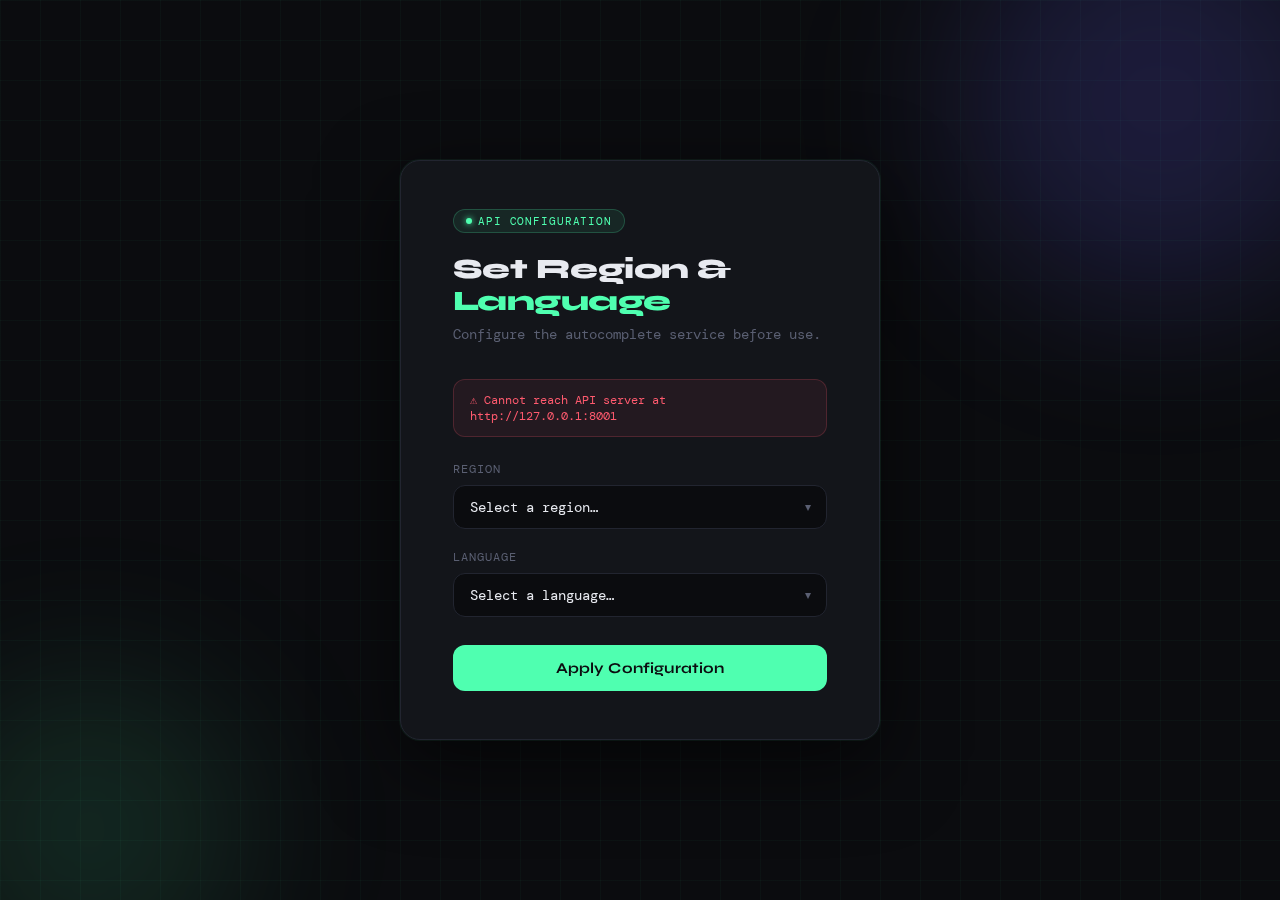
<file: web/frontend/index.html>
<!DOCTYPE html>
<html lang="en">
<head>
  <meta charset="UTF-8" />
  <meta name="viewport" content="width=device-width, initial-scale=1.0" />
  <title>Autocomplete · Setup</title>
  <link rel="icon" href="data:,">
  <link rel="preconnect" href="https://fonts.googleapis.com" />
  <link href="https://fonts.googleapis.com/css2?family=Syne:wght@400;600;700;800&family=DM+Mono:wght@400;500&display=swap" rel="stylesheet" />
  <style>
    *, *::before, *::after { box-sizing: border-box; margin: 0; padding: 0; }

    :root {
      --bg:       #0b0c0f;
      --surface:  #13151a;
      --border:   #222530;
      --accent:   #4fffb0;
      --accent2:  #6c63ff;
      --text:     #e8eaf0;
      --muted:    #5a5f72;
      --danger:   #ff5a6e;
      --success:  #4fffb0;
      --radius:   12px;
      --font:     'Syne', sans-serif;
      --mono:     'DM Mono', monospace;
    }

    body {
      background: var(--bg);
      color: var(--text);
      font-family: var(--font);
      min-height: 100vh;
      display: flex;
      align-items: center;
      justify-content: center;
      overflow: hidden;
    }

    /* ── Animated grid background ── */
    body::before {
      content: '';
      position: fixed;
      inset: 0;
      background-image:
        linear-gradient(rgba(79,255,176,.03) 1px, transparent 1px),
        linear-gradient(90deg, rgba(79,255,176,.03) 1px, transparent 1px);
      background-size: 40px 40px;
      pointer-events: none;
      z-index: 0;
    }

    /* ── Glowing orbs ── */
    .orb {
      position: fixed;
      border-radius: 50%;
      filter: blur(80px);
      pointer-events: none;
      z-index: 0;
      animation: drift 12s ease-in-out infinite alternate;
    }
    .orb-1 { width: 400px; height: 400px; background: rgba(108,99,255,.18); top: -100px; right: -80px; }
    .orb-2 { width: 300px; height: 300px; background: rgba(79,255,176,.12); bottom: -80px; left: -60px; animation-delay: -6s; }

    @keyframes drift {
      from { transform: translate(0, 0) scale(1); }
      to   { transform: translate(30px, 20px) scale(1.05); }
    }

    /* ── Card ── */
    .card {
      position: relative;
      z-index: 1;
      background: var(--surface);
      border: 1px solid var(--border);
      border-radius: 20px;
      padding: 48px 52px;
      width: 480px;
      max-width: 95vw;
      box-shadow: 0 0 0 1px rgba(79,255,176,.06), 0 24px 80px rgba(0,0,0,.6);
      animation: slideUp .5s cubic-bezier(.22,1,.36,1) both;
    }

    @keyframes slideUp {
      from { opacity: 0; transform: translateY(28px); }
      to   { opacity: 1; transform: translateY(0); }
    }

    /* ── Header ── */
    .badge {
      display: inline-flex;
      align-items: center;
      gap: 6px;
      background: rgba(79,255,176,.08);
      border: 1px solid rgba(79,255,176,.2);
      border-radius: 100px;
      padding: 4px 12px;
      font-size: 11px;
      font-family: var(--mono);
      color: var(--accent);
      letter-spacing: .08em;
      text-transform: uppercase;
      margin-bottom: 20px;
    }
    .badge::before {
      content: '';
      width: 6px; height: 6px;
      background: var(--accent);
      border-radius: 50%;
      box-shadow: 0 0 6px var(--accent);
      animation: pulse 2s ease-in-out infinite;
    }

    @keyframes pulse {
      0%, 100% { opacity: 1; }
      50%       { opacity: .4; }
    }

    h1 {
      font-size: 28px;
      font-weight: 800;
      line-height: 1.15;
      margin-bottom: 8px;
      letter-spacing: -.02em;
    }
    h1 span { color: var(--accent); }

    .subtitle {
      font-size: 14px;
      color: var(--muted);
      margin-bottom: 36px;
      font-weight: 400;
      font-family: var(--mono);
    }

    /* ── Status bar ── */
    #statusBar {
      display: none;
      align-items: center;
      gap: 10px;
      background: rgba(79,255,176,.07);
      border: 1px solid rgba(79,255,176,.15);
      border-radius: var(--radius);
      padding: 12px 16px;
      margin-bottom: 24px;
      font-family: var(--mono);
      font-size: 12px;
      color: var(--accent);
      animation: fadeIn .3s ease;
    }
    #statusBar.error {
      background: rgba(255,90,110,.07);
      border-color: rgba(255,90,110,.2);
      color: var(--danger);
    }
    #statusBar.visible { display: flex; }

    @keyframes fadeIn { from { opacity: 0; } to { opacity: 1; } }

    /* ── Form ── */
    .field { margin-bottom: 20px; }

    label {
      display: block;
      font-size: 12px;
      font-family: var(--mono);
      color: var(--muted);
      text-transform: uppercase;
      letter-spacing: .08em;
      margin-bottom: 8px;
    }

    select, input[type="text"] {
      width: 100%;
      background: var(--bg);
      border: 1px solid var(--border);
      border-radius: var(--radius);
      color: var(--text);
      font-family: var(--mono);
      font-size: 14px;
      padding: 12px 16px;
      outline: none;
      transition: border-color .2s, box-shadow .2s;
      appearance: none;
      -webkit-appearance: none;
    }

    select:focus, input[type="text"]:focus {
      border-color: var(--accent);
      box-shadow: 0 0 0 3px rgba(79,255,176,.1);
    }

    /* Custom select arrow */
    .select-wrap {
      position: relative;
    }
    .select-wrap::after {
      content: '▾';
      position: absolute;
      right: 16px;
      top: 50%;
      transform: translateY(-50%);
      color: var(--muted);
      pointer-events: none;
      font-size: 12px;
    }

    /* Custom language input (for freeform) */
    #langCustom {
      display: none;
      margin-top: 10px;
    }

    /* ── Submit button ── */
    .btn {
      width: 100%;
      background: var(--accent);
      color: #0b0c0f;
      border: none;
      border-radius: var(--radius);
      font-family: var(--font);
      font-size: 15px;
      font-weight: 700;
      padding: 14px;
      cursor: pointer;
      margin-top: 8px;
      letter-spacing: .01em;
      position: relative;
      overflow: hidden;
      transition: opacity .2s, transform .15s;
    }
    .btn:hover:not(:disabled)  { opacity: .9; transform: translateY(-1px); }
    .btn:active:not(:disabled) { transform: translateY(0); }
    .btn:disabled { opacity: .5; cursor: not-allowed; }

    /* Shimmer on loading */
    .btn.loading::after {
      content: '';
      position: absolute;
      inset: 0;
      background: linear-gradient(90deg, transparent 0%, rgba(255,255,255,.25) 50%, transparent 100%);
      animation: shimmer 1s linear infinite;
    }
    @keyframes shimmer {
      from { transform: translateX(-100%); }
      to   { transform: translateX(100%); }
    }

    /* ── Current config display ── */
    #currentConfig {
      display: none;
      margin-top: 28px;
      background: rgba(108,99,255,.08);
      border: 1px solid rgba(108,99,255,.2);
      border-radius: var(--radius);
      padding: 16px 20px;
      animation: fadeIn .4s ease;
    }
    #currentConfig.visible { display: block; }

    .config-label {
      font-size: 10px;
      font-family: var(--mono);
      color: var(--muted);
      text-transform: uppercase;
      letter-spacing: .1em;
      margin-bottom: 8px;
    }
    .config-row {
      display: flex;
      justify-content: space-between;
      align-items: center;
      font-family: var(--mono);
      font-size: 13px;
    }
    .config-key  { color: var(--muted); }
    .config-val  { color: var(--accent2); font-weight: 500; }

    /* ── Divider ── */
    .divider {
      height: 1px;
      background: var(--border);
      margin: 28px 0;
    }
  </style>
</head>
<body>

  <div class="orb orb-1"></div>
  <div class="orb orb-2"></div>

  <div class="card">
    <div class="badge">API Configuration</div>
    <h1>Set Region &amp; <span>Language</span></h1>
    <p class="subtitle">Configure the autocomplete service before use.</p>

    <!-- Status message bar -->
    <div id="statusBar"></div>

    <!-- Config form -->
    <form id="configForm" novalidate>

      <div class="field">
        <label for="regionSelect">Region</label>
        <div class="select-wrap">
          <select id="regionSelect" name="region" required>
            <option value="" disabled selected>Select a region…</option>
            <option value="nep">Nepal</option>
            <option value="ind">India</option>
            <option value="bang">Bangladesh</option>
            <option value="sri">Sri Lanka</option>
            <option value="global">Other…</option>
          </select>
        </div>
        <!-- Shown when "Other" is picked -->
        <input type="text" id="regionCustom" placeholder="Enter region name…" style="display:none; margin-top:10px;" />
      </div>

      <div class="field">
        <label for="langSelect">Language</label>
        <div class="select-wrap">
          <select id="langSelect" name="language" required>
            <option value="" disabled selected>Select a language…</option>
            <option value="nepali">Nepali (nep)</option>
            <option value="english">English (eng)</option>
            <option value="hindi">Hindi (hin)</option>
            <option value="kannada">Kannada (kan)</option>
            <option value="tamil">Tamil (tam)</option>
            <option value="sanskrit">Sanskrit (san)</option>
            <option value="punjabi">Punjabi (pun)</option>
            <option value="gujarati">Gujarati (guj)</option>
            <option value="bengali">Bengali (ben)</option>
            <option value="sin">Sinhala (sin)</option>
            <option value="other">Other…</option>
          </select>
        </div>
        <input type="text" id="langCustom" placeholder="Enter language code (e.g. tam)…" />
      </div>

      <button class="btn" type="submit" id="submitBtn">Apply Configuration</button>
    </form>

    <!-- Currently active config (shown after success or on page load if already set) -->
    <div id="currentConfig">
      <div class="config-label">Active Configuration</div>
      <div class="config-row" style="margin-bottom:6px;">
        <span class="config-key">region</span>
        <span class="config-val" id="cfgRegion">—</span>
      </div>
      <div class="config-row">
        <span class="config-key">language</span>
        <span class="config-val" id="cfgLang">—</span>
      </div>
    </div>
  </div>

<script>
  // ── Point directly at your FastAPI server — change port if needed ─────────
  const API = 'http://127.0.0.1:8001';

  // ── DOM refs ──────────────────────────────────────────────────────────────
  const form          = document.getElementById('configForm');
  const submitBtn     = document.getElementById('submitBtn');
  const statusBar     = document.getElementById('statusBar');
  const currentConfig = document.getElementById('currentConfig');
  const regionSelect  = document.getElementById('regionSelect');
  const regionCustom  = document.getElementById('regionCustom');
  const langSelect    = document.getElementById('langSelect');
  const langCustom    = document.getElementById('langCustom');

  // ── Show "Other" input fields when selected ───────────────────────────────
  regionSelect.addEventListener('change', () => {
    regionCustom.style.display = regionSelect.value === 'other' ? 'block' : 'none';
    if (regionSelect.value !== 'other') regionCustom.value = '';
  });

  langSelect.addEventListener('change', () => {
    langCustom.style.display = langSelect.value === 'other' ? 'block' : 'none';
    if (langSelect.value !== 'other') langCustom.value = '';
  });

  // ── Status bar helper ─────────────────────────────────────────────────────
  function showStatus(msg, isError = false) {
    statusBar.textContent = msg;
    statusBar.className   = 'visible' + (isError ? ' error' : '');
  }

  function hideStatus() {
    statusBar.className = '';
  }

  // ── Show current config panel ─────────────────────────────────────────────
  function showCurrentConfig(region, language) {
    document.getElementById('cfgRegion').textContent = region;
    document.getElementById('cfgLang').textContent   = language;
    currentConfig.classList.add('visible');
  }

  // ── Check status on page load ─────────────────────────────────────────────
  async function checkStatus() {
    try {
      const res  = await fetch(`${API}/autocomplete/status`);
      const data = await res.json();
      if (data.ready) {
        showCurrentConfig(data.region, data.language);
        showStatus(`✓ Service is running — ${data.region} / ${data.language}`);
      } else {
        showStatus('API is up. Select region & language to initialize.', false);
      }
    } catch (e) {
      showStatus('⚠ Cannot reach API server at ' + API, true);
    }
  }

  // ── Form submit → POST directly to FastAPI ────────────────────────────────
  form.addEventListener('submit', async (e) => {
    e.preventDefault();

    const region   = regionSelect.value === 'other'
      ? regionCustom.value.trim().toLowerCase()
      : regionSelect.value;

    const language = langSelect.value === 'other'
      ? langCustom.value.trim().toLowerCase()
      : langSelect.value;

    if (!region || !language) {
      showStatus('Please select or enter both region and language.', true);
      return;
    }

    // Loading state
    submitBtn.disabled    = true;
    submitBtn.textContent = 'Initializing…';
    submitBtn.classList.add('loading');
    hideStatus();

    try {
      const res  = await fetch(`${API}/autocomplete/config`, {
        method:  'POST',
        headers: { 'Content-Type': 'application/json' },
        body:    JSON.stringify({ region, language }),
      });

      const data = await res.json();

      if (res.ok && data.status === 'configured') {
        showStatus(`✓ Configured successfully: ${data.region} / ${data.language}`);
        showCurrentConfig(data.region, data.language);
        setTimeout(() => {
          window.location.href = 'home.html';
        }, 1000); // 1s delay so user sees the success message
      }
      else {
        showStatus(data.detail || data.error || 'Configuration failed.', true);
      }

    } catch (err) {
      showStatus('Network error — is the API server running on ' + API + '?', true);
    } finally {
      submitBtn.disabled    = false;
      submitBtn.textContent = 'Apply Configuration';
      submitBtn.classList.remove('loading');
    }
  });

  // ── Init ──────────────────────────────────────────────────────────────────
  checkStatus();
</script>
</body>
</html>
</file>
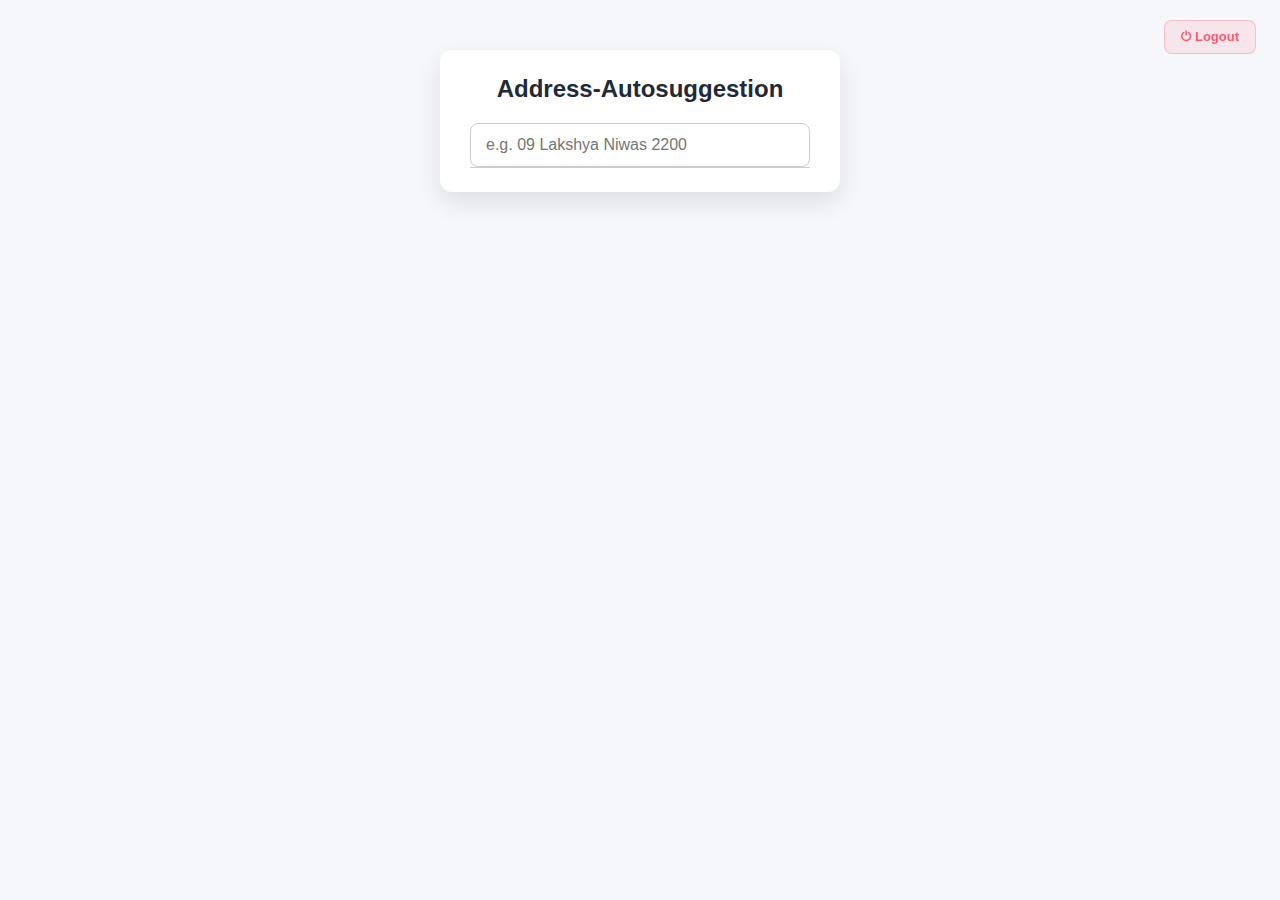
<file: web/frontend/home.html>
<!DOCTYPE html>
<html lang="en">
<head>
  <meta charset="UTF-8">
  <meta name="viewport" content="width=device-width, initial-scale=1.0">
  <title>Autocomplete App</title>
  <link rel="icon" href="data:,">
  <link rel="stylesheet" href="css/style.css">
</head>
<body>
  <button id="logoutBtn" onclick="logout()">⏻ Logout</button>
  <div class="container">
    <h1>Address-Autosuggestion</h1>
    <div class="autocomplete-wrapper">
      <input type="text" id="autocompleteInput" placeholder="e.g. 09 Lakshya Niwas 2200" autocomplete="off">
      <ul id="suggestionsList"></ul>
    </div>
  </div>
  <script src="js/config.js"></script>
  <script src="js/utils.js"></script>
  <script src="js/api.js"></script>
  <script src="js/app.js"></script>
</body>
</html>
</file>
<file: web/frontend/css/style.css>
/* --- Reset some basic styles --- */
* {
    box-sizing: border-box;
    margin: 0;
    padding: 0;
}

body {
    font-family: 'Segoe UI', Tahoma, Geneva, Verdana, sans-serif;
    background: #f5f7fa;
    color: #333;
    display: flex;
    justify-content: center;
    align-items: flex-start;
    min-height: 100vh;
    padding-top: 50px;
}

.container {
    width: 100%;
    max-width: 400px;
    background: #fff;
    padding: 25px 30px;
    border-radius: 12px;
    box-shadow: 0 10px 25px rgba(0,0,0,0.1);
}

h1 {
    font-size: 1.5rem;
    margin-bottom: 20px;
    text-align: center;
    color: #1f2937;
}

.autocomplete-wrapper {
    position: relative;
}

input#autocompleteInput {
    width: 100%;
    padding: 12px 15px;
    font-size: 16px;
    border: 1.5px solid #ccc;
    border-radius: 8px;
    outline: none;
    transition: all 0.3s ease;
}

input#autocompleteInput:focus {
    border-color: #4f46e5;
    box-shadow: 0 0 8px rgba(79,70,229,0.3);
}

ul#suggestionsList {
    list-style: none;
    position: absolute;
    width: 100%;
    top: 100%;
    left: 0;
    background: #fff;
    border: 1px solid #ccc;
    border-top: none;
    border-radius: 0 0 8px 8px;
    max-height: 250px;
    overflow-y: auto;
    z-index: 1000;
}

ul#suggestionsList li {
    padding: 10px 15px;
    cursor: pointer;
    transition: background 0.2s ease;
}

ul#suggestionsList li:hover {
    background: #f0f0f0;
}

ul#suggestionsList li:active {
    background: #e0e0ff;
}

@media (max-width: 480px) {
    .container {
        margin: 20px;
        padding: 20px;
    }
}

#logoutBtn {
  position: fixed;
  top: 20px;
  right: 24px;
  background: rgba(255, 90, 110, 0.1);
  border: 1px solid rgba(255, 90, 110, 0.3);
  color: #ff5a6e;
  font-family: var(--font);
  font-size: 13px;
  font-weight: 600;
  padding: 8px 16px;
  border-radius: 8px;
  cursor: pointer;
  transition: background 0.2s;
  z-index: 100;
}
#logoutBtn:hover {
  background: rgba(255, 90, 110, 0.2);
}
</file>
